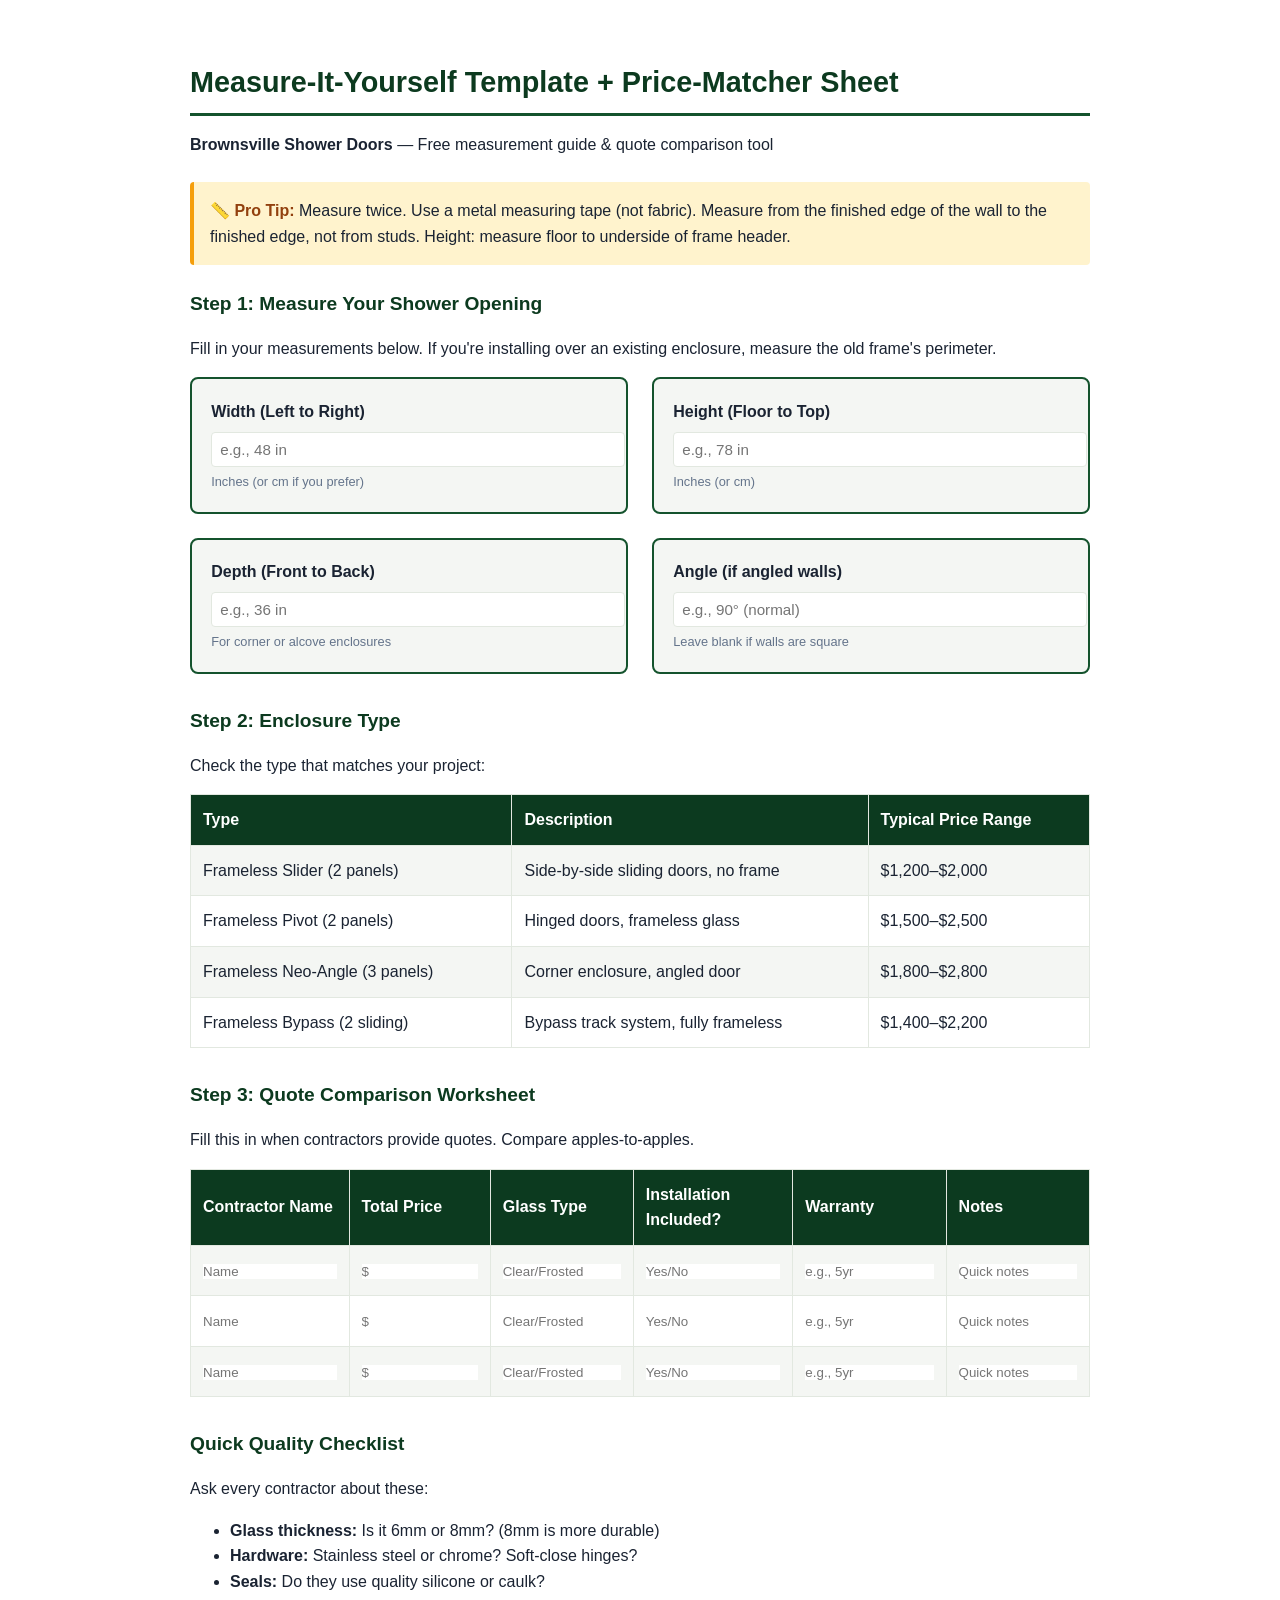
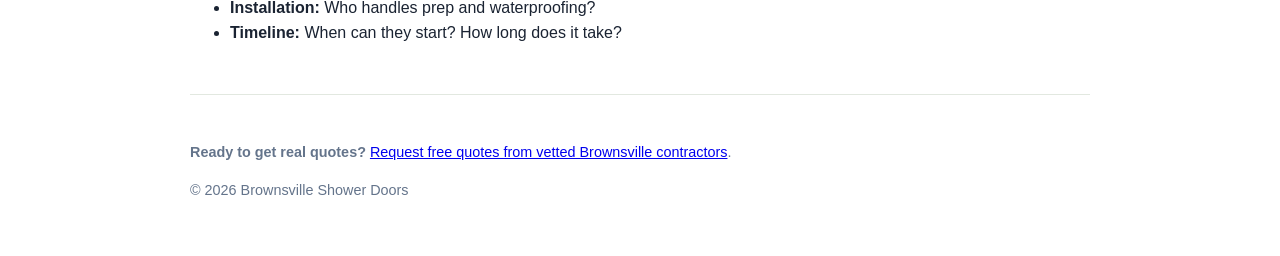
<file: downloads/brownsville-template.html>
<!DOCTYPE html>
<html lang="en">
<head>
<meta charset="utf-8">
<meta name="viewport" content="width=device-width, initial-scale=1">
<title>Measure-It-Yourself Template + Price-Matcher Sheet</title>
<style>
  body {
    font-family: -apple-system, BlinkMacSystemFont, "Segoe UI", Roboto, sans-serif;
    color: #1a2332;
    background: white;
    margin: 0;
    padding: 40px;
    line-height: 1.6;
    max-width: 900px;
    margin: 0 auto;
  }
  h1 { font-size: 1.8rem; margin-bottom: 0.5rem; color: #0c3a1f; border-bottom: 3px solid #14532d; padding-bottom: 0.5rem; }
  h2 { font-size: 1.2rem; margin-top: 1.5rem; margin-bottom: 0.75rem; color: #0c3a1f; }
  .section { margin-bottom: 2rem; page-break-inside: avoid; }
  .measurement-grid {
    display: grid;
    grid-template-columns: 1fr 1fr;
    gap: 1.5rem;
    margin: 1rem 0;
  }
  .measurement-box {
    border: 2px solid #14532d;
    padding: 1.2rem;
    border-radius: 8px;
    background: #f4f6f3;
  }
  .measurement-box label { font-weight: 600; display: block; margin-bottom: 0.5rem; }
  .measurement-box input {
    width: 100%;
    padding: 0.5rem;
    border: 1px solid #e2e8e0;
    border-radius: 4px;
    font-size: 0.95rem;
  }
  .measurement-box small { display: block; margin-top: 0.3rem; color: #64748b; font-size: 0.8rem; }
  table {
    width: 100%;
    border-collapse: collapse;
    margin: 1rem 0;
  }
  table th, table td {
    padding: 0.75rem;
    text-align: left;
    border: 1px solid #e2e8e0;
  }
  table th { background: #0c3a1f; color: white; font-weight: 600; }
  table tr:nth-child(even) { background: #f4f6f3; }
  .notes-box {
    padding: 1rem;
    background: #fff3cd;
    border-left: 4px solid #f59e0b;
    margin: 1.5rem 0;
    border-radius: 4px;
  }
  .notes-box strong { color: #92400e; }
  .footer { margin-top: 3rem; padding-top: 2rem; border-top: 1px solid #e2e8e0; font-size: 0.9rem; color: #64748b; }
  @media print {
    body { padding: 20px; }
    .section { page-break-inside: avoid; }
    table { page-break-inside: avoid; }
  }
</style>
</head>
<body>
<div>
  <h1>Measure-It-Yourself Template + Price-Matcher Sheet</h1>
  <p><strong>Brownsville Shower Doors</strong> — Free measurement guide & quote comparison tool</p>

  <div class="notes-box">
    <strong>📏 Pro Tip:</strong> Measure twice. Use a metal measuring tape (not fabric). Measure from the finished edge of the wall to the finished edge, not from studs. Height: measure floor to underside of frame header.
  </div>

  <div class="section">
    <h2>Step 1: Measure Your Shower Opening</h2>
    <p>Fill in your measurements below. If you're installing over an existing enclosure, measure the old frame's perimeter.</p>

    <div class="measurement-grid">
      <div class="measurement-box">
        <label for="width">Width (Left to Right)</label>
        <input type="text" id="width" placeholder="e.g., 48 in" />
        <small>Inches (or cm if you prefer)</small>
      </div>
      <div class="measurement-box">
        <label for="height">Height (Floor to Top)</label>
        <input type="text" id="height" placeholder="e.g., 78 in" />
        <small>Inches (or cm)</small>
      </div>
      <div class="measurement-box">
        <label for="depth">Depth (Front to Back)</label>
        <input type="text" id="depth" placeholder="e.g., 36 in" />
        <small>For corner or alcove enclosures</small>
      </div>
      <div class="measurement-box">
        <label for="angle">Angle (if angled walls)</label>
        <input type="text" id="angle" placeholder="e.g., 90° (normal)" />
        <small>Leave blank if walls are square</small>
      </div>
    </div>
  </div>

  <div class="section">
    <h2>Step 2: Enclosure Type</h2>
    <p>Check the type that matches your project:</p>
    <table>
      <tr>
        <th>Type</th>
        <th>Description</th>
        <th>Typical Price Range</th>
      </tr>
      <tr>
        <td>Frameless Slider (2 panels)</td>
        <td>Side-by-side sliding doors, no frame</td>
        <td>$1,200–$2,000</td>
      </tr>
      <tr>
        <td>Frameless Pivot (2 panels)</td>
        <td>Hinged doors, frameless glass</td>
        <td>$1,500–$2,500</td>
      </tr>
      <tr>
        <td>Frameless Neo-Angle (3 panels)</td>
        <td>Corner enclosure, angled door</td>
        <td>$1,800–$2,800</td>
      </tr>
      <tr>
        <td>Frameless Bypass (2 sliding)</td>
        <td>Bypass track system, fully frameless</td>
        <td>$1,400–$2,200</td>
      </tr>
    </table>
  </div>

  <div class="section">
    <h2>Step 3: Quote Comparison Worksheet</h2>
    <p>Fill this in when contractors provide quotes. Compare apples-to-apples.</p>
    <table>
      <tr>
        <th>Contractor Name</th>
        <th>Total Price</th>
        <th>Glass Type</th>
        <th>Installation Included?</th>
        <th>Warranty</th>
        <th>Notes</th>
      </tr>
      <tr>
        <td><input type="text" style="width: 100%; border: none; padding: 0;" placeholder="Name" /></td>
        <td><input type="text" style="width: 100%; border: none; padding: 0;" placeholder="$" /></td>
        <td><input type="text" style="width: 100%; border: none; padding: 0;" placeholder="Clear/Frosted" /></td>
        <td><input type="text" style="width: 100%; border: none; padding: 0;" placeholder="Yes/No" /></td>
        <td><input type="text" style="width: 100%; border: none; padding: 0;" placeholder="e.g., 5yr" /></td>
        <td><input type="text" style="width: 100%; border: none; padding: 0;" placeholder="Quick notes" /></td>
      </tr>
      <tr>
        <td><input type="text" style="width: 100%; border: none; padding: 0;" placeholder="Name" /></td>
        <td><input type="text" style="width: 100%; border: none; padding: 0;" placeholder="$" /></td>
        <td><input type="text" style="width: 100%; border: none; padding: 0;" placeholder="Clear/Frosted" /></td>
        <td><input type="text" style="width: 100%; border: none; padding: 0;" placeholder="Yes/No" /></td>
        <td><input type="text" style="width: 100%; border: none; padding: 0;" placeholder="e.g., 5yr" /></td>
        <td><input type="text" style="width: 100%; border: none; padding: 0;" placeholder="Quick notes" /></td>
      </tr>
      <tr>
        <td><input type="text" style="width: 100%; border: none; padding: 0;" placeholder="Name" /></td>
        <td><input type="text" style="width: 100%; border: none; padding: 0;" placeholder="$" /></td>
        <td><input type="text" style="width: 100%; border: none; padding: 0;" placeholder="Clear/Frosted" /></td>
        <td><input type="text" style="width: 100%; border: none; padding: 0;" placeholder="Yes/No" /></td>
        <td><input type="text" style="width: 100%; border: none; padding: 0;" placeholder="e.g., 5yr" /></td>
        <td><input type="text" style="width: 100%; border: none; padding: 0;" placeholder="Quick notes" /></td>
      </tr>
    </table>
  </div>

  <div class="section">
    <h2>Quick Quality Checklist</h2>
    <p>Ask every contractor about these:</p>
    <ul>
      <li><strong>Glass thickness:</strong> Is it 6mm or 8mm? (8mm is more durable)</li>
      <li><strong>Hardware:</strong> Stainless steel or chrome? Soft-close hinges?</li>
      <li><strong>Seals:</strong> Do they use quality silicone or caulk?</li>
      <li><strong>Installation:</strong> Who handles prep and waterproofing?</li>
      <li><strong>Timeline:</strong> When can they start? How long does it take?</li>
    </ul>
  </div>

  <div class="footer">
    <p><strong>Ready to get real quotes?</strong> <a href="https://frameless-shower-doors-brownsville-chillzana.vercel.app/get-a-quote/">Request free quotes from vetted Brownsville contractors</a>.</p>
    <p>© 2026 Brownsville Shower Doors</p>
  </div>
</div>
</body>
</html>
</file>
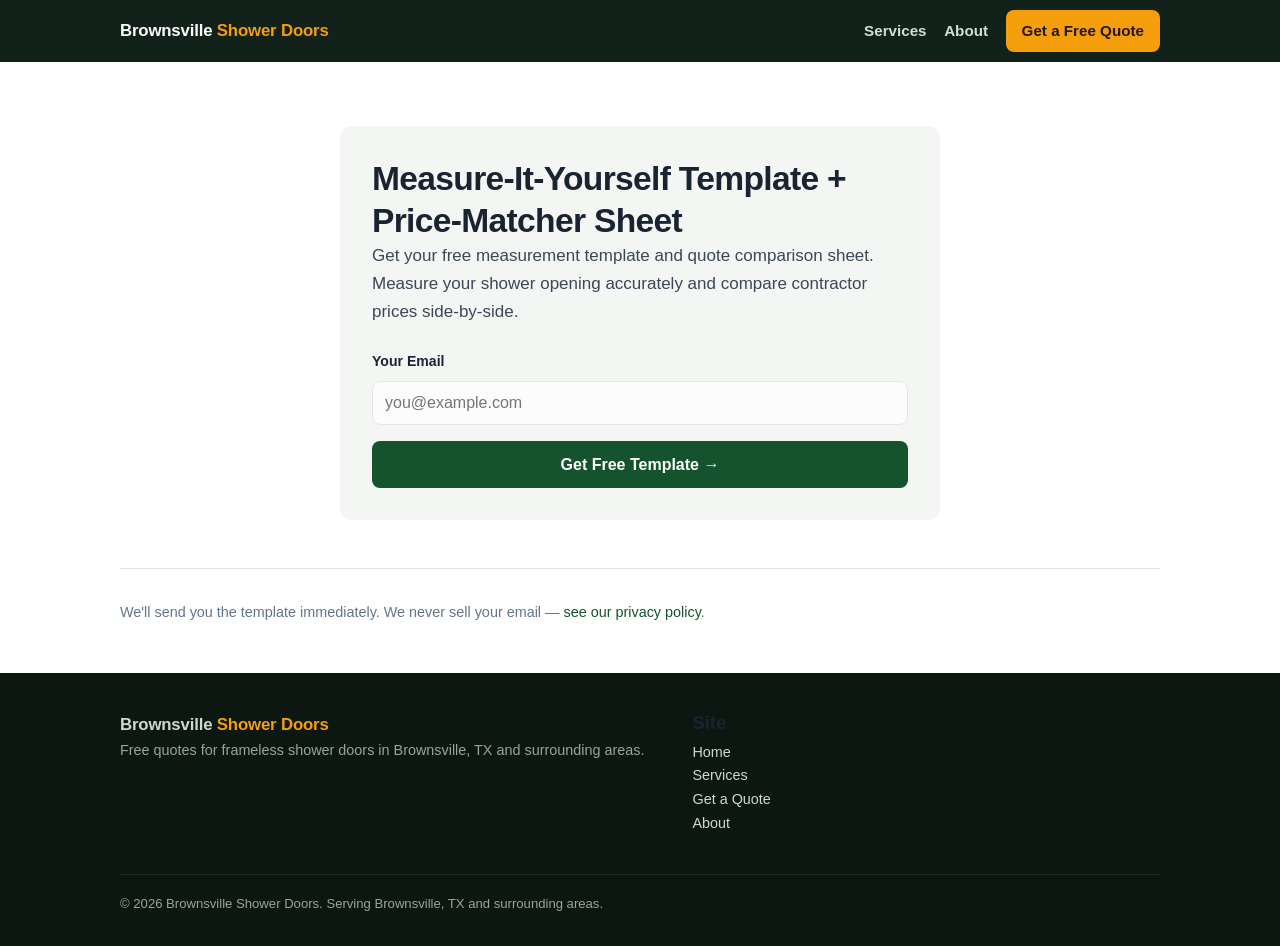
<file: downloads/template.html>
<!DOCTYPE html>
<html lang="en">
<head>
<meta charset="utf-8">
<meta name="viewport" content="width=device-width, initial-scale=1">
<title>Measure-It-Yourself Template + Price-Matcher - Frameless Shower Doors Brownsville</title>
<meta name="description" content="Get your free measurement template and price-matcher sheet for frameless shower doors. Measure accurately and compare contractor quotes.">
<link rel="canonical" href="https://frameless-shower-doors-brownsville-chillzana.vercel.app/downloads/template/">
<link rel="stylesheet" href="../styles.css">
<style>
  .download-container {
    max-width: 600px;
    margin: 2rem auto;
    padding: 2rem;
    background: var(--bg-soft);
    border-radius: var(--radius);
  }
  .download-form { margin-top: 1.5rem; }
  .download-form label { display: block; margin-bottom: 0.5rem; font-weight: 600; color: var(--ink); }
  .download-form input {
    width: 100%;
    padding: 0.75rem;
    margin-bottom: 1rem;
    border: 1px solid var(--line);
    border-radius: 8px;
    font-size: 1rem;
    font-family: inherit;
  }
  .download-form input:focus { outline: none; border-color: var(--brand); box-shadow: 0 0 0 3px rgba(20, 83, 45, 0.1); }
  .download-form button {
    width: 100%;
    padding: 0.9rem;
    background: var(--brand);
    color: white;
    border: none;
    border-radius: 8px;
    font-size: 1rem;
    font-weight: 700;
    cursor: pointer;
    transition: background 0.2s;
  }
  .download-form button:hover { background: var(--brand-dark); }
  .download-form button:disabled { opacity: 0.6; cursor: not-allowed; }
  .success-msg { color: var(--ok); margin-top: 1rem; padding: 1rem; background: rgba(22, 163, 74, 0.1); border-radius: 8px; display: none; }
  .error-msg { color: #dc2626; margin-top: 1rem; padding: 1rem; background: rgba(220, 38, 38, 0.1); border-radius: 8px; display: none; }
  @media (max-width: 600px) {
    .download-container { padding: 1.5rem; margin: 1rem; }
  }
</style>
</head>
<body>
<a class="skip" href="#main">Skip to content</a>
<header class="site">
  <div class="wrap">
    <a class="logo" href="../">Brownsville <span>Shower Doors</span></a>
    <nav class="main" aria-label="Main">
      <a href="../frameless-shower-doors-brownsville-tx/">Services</a>
      <a href="../about/">About</a>
      <a class="cta-nav" href="../get-a-quote/">Get a Free Quote</a>
    </nav>
  </div>
</header>
<main id="main">
<div class="wrap" style="padding: 2rem 1.25rem;">
  <div class="download-container">
    <h1>Measure-It-Yourself Template + Price-Matcher Sheet</h1>
    <p>Get your free measurement template and quote comparison sheet. Measure your shower opening accurately and compare contractor prices side-by-side.</p>

    <form class="download-form" id="gateForm">
      <label for="email">Your Email</label>
      <input
        type="email"
        id="email"
        name="email"
        placeholder="you@example.com"
        required
        aria-label="Email address"
      >
      <button type="submit" id="submitBtn">Get Free Template →</button>
      <div class="success-msg" id="successMsg">✓ Check your email for the template!</div>
      <div class="error-msg" id="errorMsg"></div>
    </form>
  </div>

  <div style="margin-top: 3rem; padding-top: 2rem; border-top: 1px solid var(--line); color: var(--muted); font-size: 0.9rem;">
    <p>We'll send you the template immediately. We never sell your email — <a href="../privacy-policy/">see our privacy policy</a>.</p>
  </div>
</div>
</main>
<footer class="site">
  <div class="wrap">
    <div class="cols">
      <div>
        <a class="logo" href="../">Brownsville <span>Shower Doors</span></a>
        <p>Free quotes for frameless shower doors in Brownsville, TX and surrounding areas.</p>
      </div>
      <div>
        <h3>Site</h3>
        <p><a href="../">Home</a><br>
        <a href="../frameless-shower-doors-brownsville-tx/">Services</a><br>
        <a href="../get-a-quote/">Get a Quote</a><br>
        <a href="../about/">About</a></p>
      </div>
    </div>
    <div class="fine">© 2026 Brownsville Shower Doors. Serving Brownsville, TX and surrounding areas.</div>
  </div>
</footer>

<script>
document.getElementById('gateForm').addEventListener('submit', async (e) => {
  e.preventDefault();
  const email = document.getElementById('email').value;
  const submitBtn = document.getElementById('submitBtn');
  const successMsg = document.getElementById('successMsg');
  const errorMsg = document.getElementById('errorMsg');

  errorMsg.style.display = 'none';
  successMsg.style.display = 'none';
  submitBtn.disabled = true;
  submitBtn.textContent = 'Sending...';

  try {
    const res = await fetch('/api/gate', {
      method: 'POST',
      headers: { 'Content-Type': 'application/json' },
      body: JSON.stringify({ email, type: 'brownsville_template' })
    });

    const data = await res.json();

    if (res.ok) {
      successMsg.style.display = 'block';
      document.getElementById('email').value = '';
      submitBtn.textContent = 'Get Free Template →';
      setTimeout(() => {
        window.location.href = '/downloads/brownsville-template.pdf';
      }, 1000);
    } else {
      errorMsg.textContent = data.error || 'Something went wrong. Please try again.';
      errorMsg.style.display = 'block';
      submitBtn.disabled = false;
      submitBtn.textContent = 'Get Free Template →';
    }
  } catch (err) {
    errorMsg.textContent = 'Network error. Please check your connection and try again.';
    errorMsg.style.display = 'block';
    submitBtn.disabled = false;
    submitBtn.textContent = 'Get Free Template →';
  }
});

if (window.gtag) {
  window.gtag('event', 'checklist_gate_view', { page_location: window.location.href });
}
</script>
</body>
</html>
</file>
<file: styles.css>
:root {
  --ink: #1a2332;
  --body: #3b4656;
  --muted: #64748b;
  --brand: #14532d;
  --brand-dark: #0c3a1f;
  --accent: #f59e0b;
  --accent-dark: #d97706;
  --bg: #ffffff;
  --bg-soft: #f4f6f3;
  --bg-dark: #12211a;
  --line: #e2e8e0;
  --ok: #16a34a;
  --radius: 12px;
  --max: 1080px;
}

* { box-sizing: border-box; margin: 0; padding: 0; }

html { scroll-behavior: smooth; }

body {
  font-family: -apple-system, BlinkMacSystemFont, "Segoe UI", Roboto, Helvetica, Arial, sans-serif;
  color: var(--body);
  background: var(--bg);
  line-height: 1.65;
  font-size: 17px;
}

h1, h2, h3, h4 { color: var(--ink); line-height: 1.25; font-weight: 800; }

h1 { font-size: 2.1rem; letter-spacing: -0.02em; }
h2 { font-size: 1.55rem; margin-bottom: 0.75rem; letter-spacing: -0.01em; }
h3 { font-size: 1.15rem; margin-bottom: 0.4rem; }

p { margin-bottom: 1rem; }

a { color: var(--brand); text-decoration: none; }
a:hover { text-decoration: underline; }

.wrap { max-width: var(--max); margin: 0 auto; padding: 0 1.25rem; }

.skip { position: absolute; left: -9999px; }
.skip:focus { left: 1rem; top: 1rem; background: #fff; padding: 0.5rem 1rem; z-index: 99; }

header.site {
  background: var(--bg-dark);
  color: #e8efe9;
  position: sticky;
  top: 0;
  z-index: 50;
  box-shadow: 0 1px 0 rgba(255,255,255,0.08);
}

header.site .wrap {
  display: flex;
  align-items: center;
  justify-content: space-between;
  min-height: 62px;
  gap: 1rem;
  flex-wrap: wrap;
  padding-top: 0.5rem;
  padding-bottom: 0.5rem;
}

.logo {
  font-weight: 800;
  font-size: 1.05rem;
  color: #fff;
  letter-spacing: -0.01em;
}
.logo span { color: var(--accent); }
.logo:hover { text-decoration: none; }

nav.main { display: flex; gap: 1.1rem; align-items: center; flex-wrap: wrap; }
nav.main a { color: #cfe0d4; font-size: 0.95rem; font-weight: 600; }
nav.main a:hover { color: #fff; text-decoration: none; }
nav.main a.cta-nav {
  background: var(--accent);
  color: #21160a;
  padding: 0.5rem 1rem;
  border-radius: 8px;
  font-weight: 700;
}
nav.main a.cta-nav:hover { background: var(--accent-dark); color: #fff; }

.hero {
  background: linear-gradient(160deg, var(--brand-dark) 0%, #1d4a30 55%, #2b5c3d 100%);
  color: #eaf3ec;
  padding: 3.2rem 0 3.4rem;
}
.hero h1 { color: #fff; font-size: 2.35rem; max-width: 21ch; }
.hero p.lead { font-size: 1.13rem; max-width: 60ch; color: #d7e6da; margin-top: 0.9rem; }
.hero .kicker {
  display: inline-block;
  background: rgba(245, 158, 11, 0.16);
  border: 1px solid rgba(245, 158, 11, 0.45);
  color: #fcd34d;
  font-size: 0.8rem;
  font-weight: 700;
  text-transform: uppercase;
  letter-spacing: 0.08em;
  padding: 0.3rem 0.7rem;
  border-radius: 999px;
  margin-bottom: 1rem;
}

.btn {
  display: inline-block;
  background: var(--accent);
  color: #21160a;
  font-weight: 800;
  font-size: 1.02rem;
  padding: 0.85rem 1.6rem;
  border-radius: 10px;
  border: none;
  cursor: pointer;
  letter-spacing: 0.01em;
}
.btn:hover { background: var(--accent-dark); color: #fff; text-decoration: none; }
.btn.secondary {
  background: transparent;
  color: #fff;
  border: 2px solid rgba(255,255,255,0.55);
}
.btn.secondary:hover { border-color: #fff; background: rgba(255,255,255,0.08); }
.btn.big { font-size: 1.1rem; padding: 1rem 2rem; }

.hero-actions { display: flex; gap: 0.9rem; margin-top: 1.6rem; flex-wrap: wrap; }

.trust-bar {
  background: var(--bg-soft);
  border-bottom: 1px solid var(--line);
  padding: 0.85rem 0;
}
.trust-bar .wrap {
  display: flex;
  gap: 1.5rem;
  flex-wrap: wrap;
  justify-content: center;
  font-size: 0.92rem;
  font-weight: 600;
  color: var(--muted);
}
.trust-bar b { color: var(--ink); }

section { padding: 3rem 0; }
section.soft { background: var(--bg-soft); }

.cards {
  display: grid;
  grid-template-columns: repeat(auto-fit, minmax(240px, 1fr));
  gap: 1.1rem;
  margin-top: 1.5rem;
}

.card {
  background: #fff;
  border: 1px solid var(--line);
  border-radius: var(--radius);
  padding: 1.4rem 1.3rem;
}
.card h3 { font-size: 1.08rem; }
.card p { font-size: 0.96rem; margin-bottom: 0; color: var(--body); }
.card .icon { font-size: 1.5rem; display: block; margin-bottom: 0.5rem; }

.steps { counter-reset: step; margin-top: 1.5rem; display: grid; gap: 1rem; }
.step {
  background: #fff;
  border: 1px solid var(--line);
  border-radius: var(--radius);
  padding: 1.2rem 1.3rem 1.2rem 3.6rem;
  position: relative;
}
.step::before {
  counter-increment: step;
  content: counter(step);
  position: absolute;
  left: 1.1rem;
  top: 1.15rem;
  width: 1.7rem;
  height: 1.7rem;
  background: var(--brand);
  color: #fff;
  border-radius: 50%;
  display: flex;
  align-items: center;
  justify-content: center;
  font-weight: 800;
  font-size: 0.95rem;
}
.step h3 { margin-bottom: 0.2rem; }
.step p { margin-bottom: 0; font-size: 0.97rem; }

table.compare {
  width: 100%;
  border-collapse: collapse;
  background: #fff;
  border-radius: var(--radius);
  overflow: hidden;
  margin-top: 1.4rem;
  font-size: 0.97rem;
}
table.compare th, table.compare td {
  border: 1px solid var(--line);
  padding: 0.7rem 0.9rem;
  text-align: left;
  vertical-align: top;
}
table.compare th { background: var(--bg-soft); color: var(--ink); font-weight: 700; }
table.compare td:first-child { font-weight: 600; color: var(--ink); white-space: nowrap; }

details.faq {
  background: #fff;
  border: 1px solid var(--line);
  border-radius: 10px;
  margin-top: 0.8rem;
}
details.faq summary {
  cursor: pointer;
  font-weight: 700;
  color: var(--ink);
  padding: 1rem 1.2rem;
  list-style: none;
  position: relative;
  padding-right: 2.4rem;
}
details.faq summary::-webkit-details-marker { display: none; }
details.faq summary::after {
  content: "+";
  position: absolute;
  right: 1.2rem;
  top: 50%;
  transform: translateY(-50%);
  font-size: 1.3rem;
  color: var(--brand);
  font-weight: 400;
}
details.faq[open] summary::after { content: "–"; }
details.faq .a { padding: 0 1.2rem 1.1rem; font-size: 0.98rem; }

.cta-band {
  background: var(--bg-dark);
  color: #dbe8de;
  text-align: center;
  padding: 3rem 0;
}
.cta-band h2 { color: #fff; }
.cta-band p { max-width: 55ch; margin: 0.6rem auto 1.4rem; }

form.quote {
  background: #fff;
  border: 1px solid var(--line);
  border-radius: var(--radius);
  padding: 1.8rem;
  max-width: 640px;
  margin: 1.6rem auto 0;
  box-shadow: 0 6px 24px rgba(18, 33, 26, 0.06);
}
.form-grid { display: grid; grid-template-columns: 1fr 1fr; gap: 0.9rem; }
.form-grid .full { grid-column: 1 / -1; }
label { display: block; font-weight: 700; font-size: 0.88rem; color: var(--ink); margin-bottom: 0.3rem; }
input, select, textarea {
  width: 100%;
  padding: 0.7rem 0.8rem;
  border: 1px solid #cbd5cf;
  border-radius: 8px;
  font-size: 1rem;
  font-family: inherit;
  color: var(--ink);
  background: #fbfcfb;
}
input:focus, select:focus, textarea:focus {
  outline: 2px solid var(--accent);
  border-color: var(--accent);
}
.consent { font-size: 0.85rem; color: var(--muted); margin-top: 0.9rem; }
.form-status { margin-top: 0.9rem; font-weight: 600; display: none; }
.form-status.ok { display: block; color: var(--ok); }
.form-status.err { display: block; color: #b91c1c; }
.mailto-fallback { display: none; margin-top: 0.9rem; }
.mailto-fallback.show { display: block; }

.crumbs { font-size: 0.85rem; color: var(--muted); margin-bottom: 1.2rem; }
.crumbs a { color: var(--muted); }

ul.checks { list-style: none; margin: 1rem 0; }
ul.checks li { padding-left: 1.7rem; position: relative; margin-bottom: 0.55rem; }
ul.checks li::before {
  content: "✓";
  position: absolute;
  left: 0;
  color: var(--ok);
  font-weight: 800;
}

footer.site {
  background: #0d1712;
  color: #93a89a;
  padding: 2.4rem 0 2rem;
  font-size: 0.9rem;
}
footer.site .wrap { display: grid; gap: 1.4rem; }
footer.site .cols { display: flex; gap: 3rem; flex-wrap: wrap; }
footer.site a { color: #c9dccd; }
footer.site .fine { border-top: 1px solid #1f2c24; padding-top: 1.1rem; font-size: 0.82rem; }
.gbp { margin-top: 0.4rem; }

@media (max-width: 640px) {
  body { font-size: 16px; }
  h1 { font-size: 1.7rem; }
  .hero h1 { font-size: 1.8rem; }
  .form-grid { grid-template-columns: 1fr; }
  table.compare td:first-child { white-space: normal; }
  table.compare th, table.compare td { padding: 0.6rem 0.65rem; }
  nav.main { gap: 0.8rem; }
  header.site .wrap { justify-content: center; text-align: center; }
}

.gallery { display: grid; grid-template-columns: repeat(auto-fit, minmax(240px, 1fr)); gap: 1rem; margin-top: 1.5rem; }
.gallery figure { margin: 0; background: #fff; border: 1px solid var(--line); border-radius: var(--radius); overflow: hidden; }
.gallery img { display: block; width: 100%; height: 240px; object-fit: cover; }
.gallery figcaption { padding: 0.6rem 0.9rem; font-size: 0.9rem; color: var(--muted); }
.photo-note { font-size: 0.85rem; color: var(--muted); margin-top: 1rem; max-width: 70ch; }
</file>
